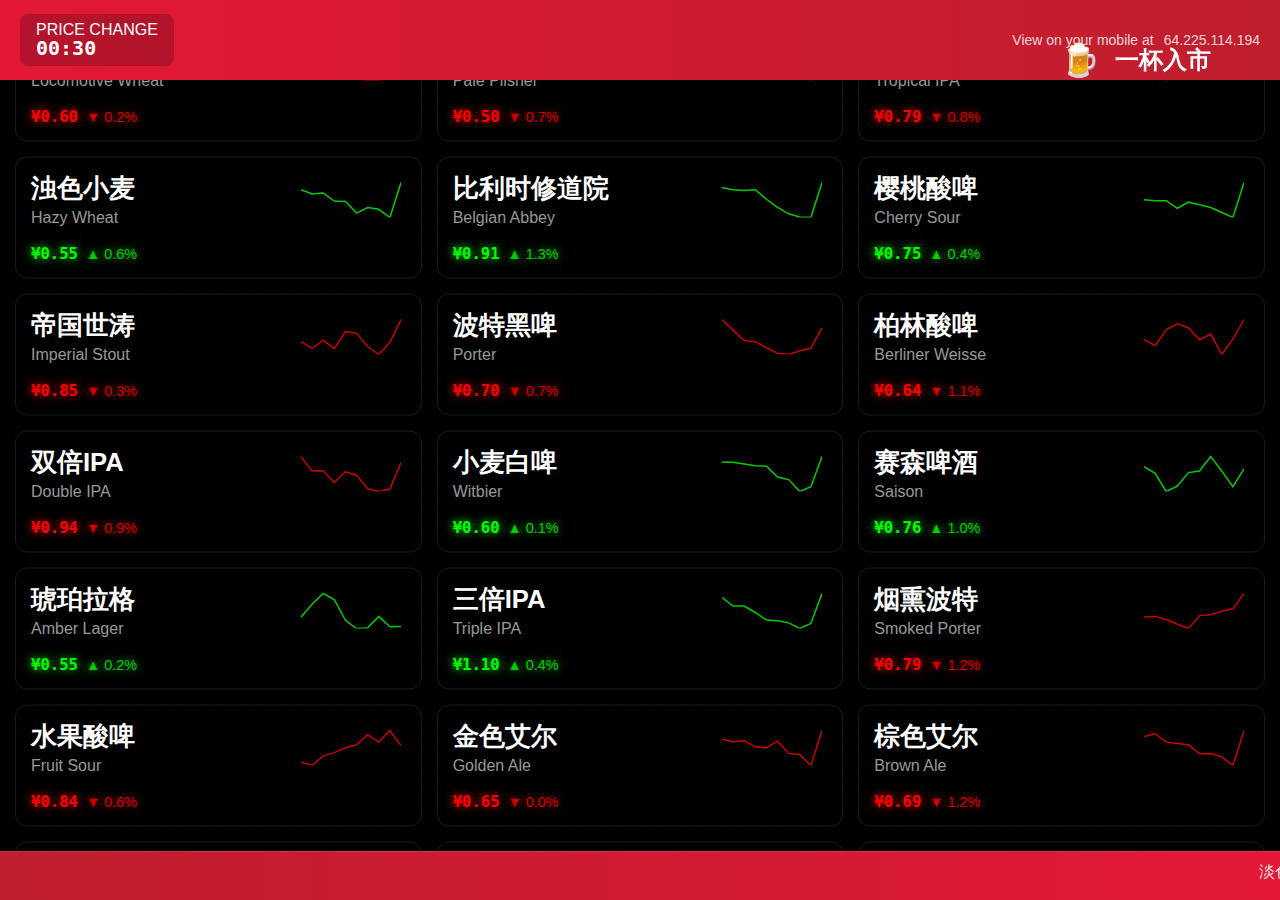
<file: index.html>
<!DOCTYPE html>
<html lang="zh">
<head>
    <meta charset="UTF-8">
    <meta name="viewport" content="width=device-width, initial-scale=1.0">
    <title>饮品交易平台</title>
    <link rel="stylesheet" href="./styles.css">
    <style>
        :root {
            --primary-bg: #000000;
            --text-color: #ffffff;
            --up-color: #00ff00;
            --down-color: #ff0000;
            --chart-bg: #001f3f;
            --header-bg: #000066;
            --border-color: #0066cc;
            --grid-line-color: rgba(0, 102, 204, 0.2);
        }

        body {
            margin: 0;
            padding: 0;
            background-color: var(--primary-bg);
            color: var(--text-color);
            font-family: -apple-system, BlinkMacSystemFont, "Segoe UI", Roboto, sans-serif;
            overflow: hidden;
        }

        .header {
            background: linear-gradient(90deg, #E31837 0%, #BE1E2D 100%);
            padding: 15px 20px;
            display: flex;
            align-items: center;
            justify-content: space-between;
            position: fixed;
            top: 0;
            left: 0;
            right: 0;
            z-index: 1000;
            height: 50px;
        }

        .logo {
            display: flex;
            align-items: center;
            gap: 15px;
            font-size: 24px;
            font-weight: bold;
            color: #fff;
        }

        .logo span {
            font-size: 32px;
        }

        .price-change {
            background: rgba(0, 0, 0, 0.2);
            border-radius: 8px;
            padding: 8px 16px;
        }

        .timer {
            font-family: monospace;
            font-size: 20px;
            font-weight: bold;
        }

        .mobile-qr {
            display: flex;
            align-items: center;
            gap: 10px;
            font-size: 14px;
            opacity: 0.8;
        }

        .grid-container {
            margin-top: 50px; /* 为顶部标题栏留出空间 */
            margin-bottom: 24px; /* 为底部信息栏留出空间 */
            display: grid;
            grid-template-columns: repeat(3, 1fr);
            gap: 15px;
            padding: 15px;
            height: calc(100vh - 120px);
            overflow: hidden;
            position: relative;
        }

        .scroll-container {
            position: absolute;
            top: 0;
            left: 0;
            right: 0;
            bottom: 0;
            display: grid;
            grid-template-columns: repeat(3, 1fr);
            gap: 15px;
            padding: 15px;
            transition: transform 0.5s linear;
        }

        .item {
            background: var(--card-bg);
            border-radius: 12px;
            padding: 15px;
            height: 90px;
            border: 1px solid rgba(255, 255, 255, 0.1);
        }

        .item-content {
            display: flex;
            flex-direction: column;
            height: 100%;
            position: relative;
        }

        .chart {
            position: absolute;
            top: 5px;
            right: 5px;
            width: 100px;
            height: 40px;
            opacity: 0.8;
        }

        .item-info {
            flex: 1;
            display: flex;
            flex-direction: column;
            justify-content: space-between;
            padding-right: 105px; /* 为波表留出空间 */
        }

        .item-name {
            font-size: 1.6em;
            font-weight: bold;
            color: var(--text-color);
            margin-bottom: 4px;
            line-height: 1.2;
        }

        .en-name {
            font-size: 1em;
            color: rgba(255, 255, 255, 0.6);
            margin-bottom: 8px;
            line-height: 1.2;
        }

        .price-info {
            display: flex;
            align-items: baseline;
            gap: 8px;
        }

        .price {
            font-size: 1.2em;
            font-weight: bold;
            font-family: monospace;
        }

        .price.up {
            color: var(--up-color);
        }

        .price.down {
            color: var(--down-color);
        }

        .change {
            font-size: 0.9em;
            opacity: 0.8;
        }

        .chart svg {
            width: 100%;
            height: 100%;
            display: block;
        }

        .chart polyline {
            fill: none;
            stroke-width: 1.5;
            vector-effect: non-scaling-stroke;
        }

        .news-ticker {
            position: fixed;
            bottom: 0;
            left: 0;
            right: 0;
            background: linear-gradient(90deg, #BE1E2D 0%, #E31837 100%);
            padding: 12px 20px;
            font-size: 16px;
            color: rgba(255, 255, 255, 0.9);
            white-space: nowrap;
            overflow: hidden;
            border-top: 1px solid rgba(255, 255, 255, 0.1);
            z-index: 1000;
            height: 24px;
        }

        .news-content {
            display: inline-block;
            white-space: nowrap;
            animation: ticker 60s linear infinite;
            padding-left: 100%;
        }

        .news-content span.up {
            color: #FFEB3B;
            font-weight: 500;
            margin: 0 2px;
        }

        .news-content span.down {
            color: #FFD700;
            font-weight: 500;
            margin: 0 2px;
        }

        .news-content .separator {
            margin: 0 20px;
            opacity: 0.5;
        }

        @keyframes ticker {
            0% { transform: translateX(0); }
            100% { transform: translateX(-100%); }
        }

        /* 添加网格背景 */
        .grid-container::before {
            content: '';
            position: absolute;
            top: 0;
            left: 0;
            right: 0;
            bottom: 0;
            background-image: 
                linear-gradient(var(--grid-line-color) 1px, transparent 1px),
                linear-gradient(90deg, var(--grid-line-color) 1px, transparent 1px);
            background-size: 20px 20px;
            pointer-events: none;
            opacity: 0.1;
        }
    </style>
</head>
<body>
    <div class="header">
        <div class="logo">
            <span>🍺</span>
            一杯入市
        </div>
        <div class="price-change">
            PRICE CHANGE
            <div class="timer">00:27</div>
        </div>
        <div class="mobile-qr">
            View on your mobile at
            <span>64.225.114.194</span>
        </div>
    </div>

    <div class="grid-container" id="products-grid">
        <div class="scroll-container"></div>
    </div>

    <div class="news-ticker">
        <div class="news-content" id="news-content">
            <!-- 新闻将通过JavaScript动态生成 -->
        </div>
    </div>

    <script src="./script.js"></script>
</body>
</html>
</file>
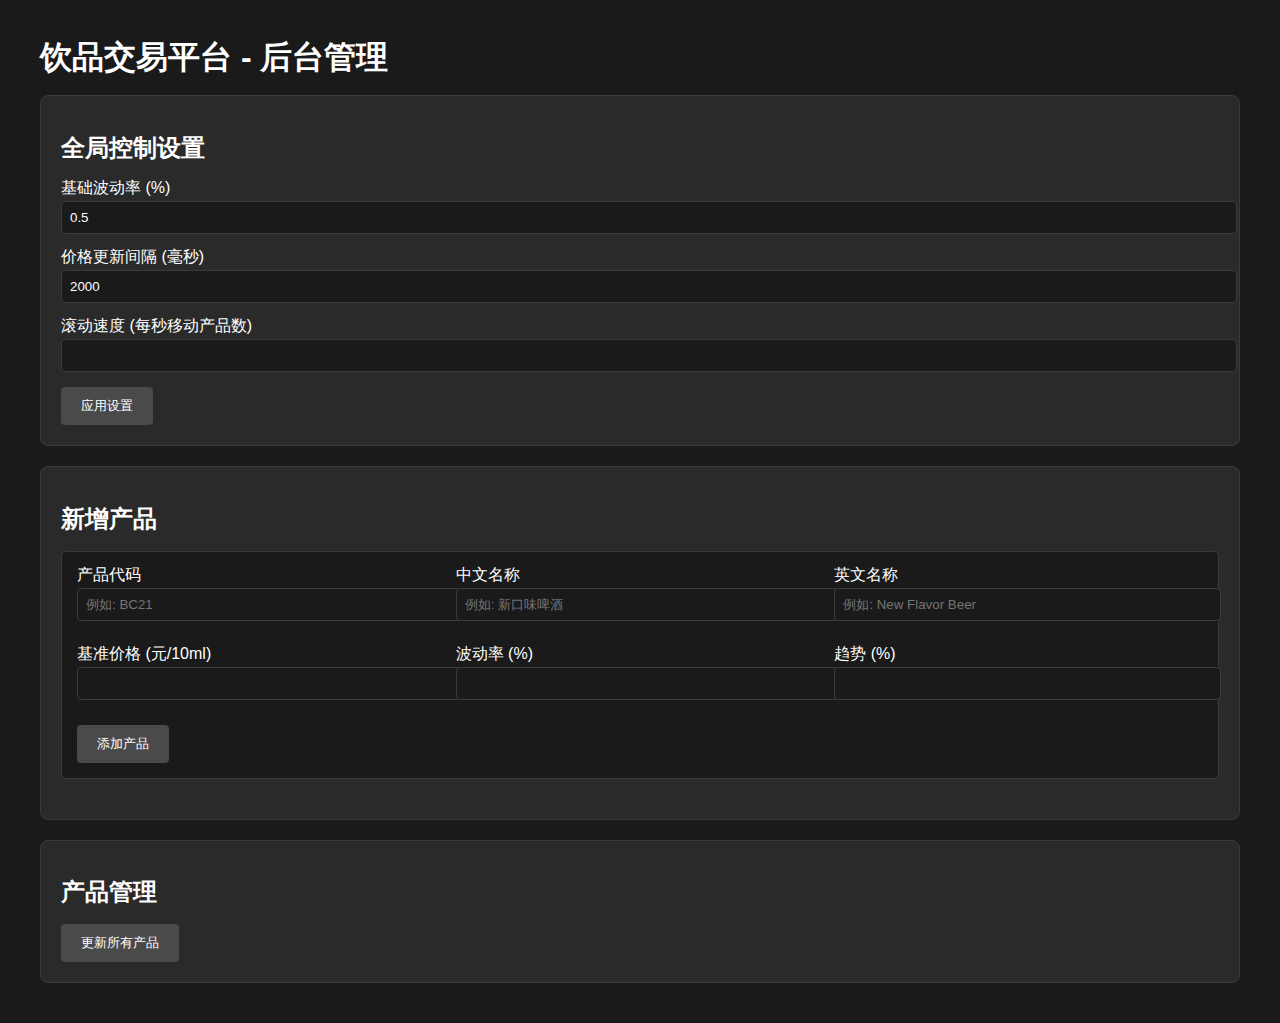
<file: admin.html>
<!DOCTYPE html>
<html lang="zh">
<head>
    <meta charset="UTF-8">
    <meta name="viewport" content="width=device-width, initial-scale=1.0">
    <title>饮品交易平台 - 后台管理</title>
    <link rel="stylesheet" href="./styles.css">
    <style>
        :root {
            --bg-color: #1a1a1a;
            --panel-bg: #2a2a2a;
            --text-color: #ffffff;
            --border-color: #3a3a3a;
            --button-bg: #4a4a4a;
            --button-hover: #5a5a5a;
            --up-color: #00ff00;
            --down-color: #ff0000;
        }

        body {
            font-family: Arial, sans-serif;
            margin: 0;
            padding: 20px;
            background-color: var(--bg-color);
            color: var(--text-color);
        }

        .container {
            max-width: 1200px;
            margin: 0 auto;
        }

        .panel {
            background-color: var(--panel-bg);
            border-radius: 8px;
            padding: 20px;
            margin-bottom: 20px;
            border: 1px solid var(--border-color);
        }

        .control-group {
            margin-bottom: 15px;
        }

        .control-group label {
            display: block;
            margin-bottom: 5px;
            color: var(--text-color);
        }

        .control-group input {
            width: 100%;
            padding: 8px;
            border: 1px solid var(--border-color);
            border-radius: 4px;
            background-color: var(--bg-color);
            color: var(--text-color);
        }

        button {
            background-color: var(--button-bg);
            color: var(--text-color);
            border: none;
            padding: 10px 20px;
            border-radius: 4px;
            cursor: pointer;
            margin-right: 10px;
        }

        button:hover {
            background-color: var(--button-hover);
        }

        .product-item {
            background-color: var(--bg-color);
            border: 1px solid var(--border-color);
            border-radius: 4px;
            padding: 15px;
            margin-bottom: 15px;
        }

        .product-header {
            display: flex;
            justify-content: space-between;
            align-items: center;
            margin-bottom: 10px;
        }

        .product-status {
            display: flex;
            align-items: center;
            gap: 10px;
        }

        .status-badge {
            padding: 4px 8px;
            border-radius: 4px;
            font-size: 0.9em;
        }

        .status-active {
            background-color: #2a5a2a;
            color: #00ff00;
        }

        .status-sold-out {
            background-color: #5a2a2a;
            color: #ff0000;
        }

        .status-hidden {
            background-color: #2a2a2a;
            color: #888;
        }

        .trend-info {
            margin-top: 10px;
            padding: 10px;
            background-color: var(--panel-bg);
            border-radius: 4px;
        }

        #status {
            position: fixed;
            top: 20px;
            right: 20px;
            background-color: var(--panel-bg);
            padding: 10px 20px;
            border-radius: 4px;
            display: none;
        }

        #status.active {
            display: block;
        }

        .add-product-form {
            background-color: var(--bg-color);
            border: 1px solid var(--border-color);
            border-radius: 4px;
            padding: 15px;
            margin-bottom: 20px;
        }

        .add-product-form h3 {
            margin-top: 0;
        }

        .form-row {
            display: grid;
            grid-template-columns: repeat(auto-fit, minmax(200px, 1fr));
            gap: 10px;
            margin-bottom: 10px;
        }

        .update-single-btn {
            background-color: #2a5a2a;
            color: #ffffff;
            border: none;
            padding: 8px 16px;
            border-radius: 4px;
            cursor: pointer;
            margin-top: 10px;
            width: 100%;
            transition: background-color 0.3s;
        }

        .update-single-btn:hover {
            background-color: #3a6a3a;
        }
    </style>
</head>
<body>
    <div class="container">
        <h1>饮品交易平台 - 后台管理</h1>
        
        <div class="panel">
            <h2>全局控制设置</h2>
            <div class="control-group">
                <label>基础波动率 (%)</label>
                <input type="number" id="baseVolatility" min="0" max="100" step="1">
            </div>
            <div class="control-group">
                <label>价格更新间隔 (毫秒)</label>
                <input type="number" id="updateInterval" min="1000" max="20000" step="100">
            </div>
            <div class="control-group">
                <label>滚动速度 (每秒移动产品数)</label>
                <input type="number" id="scrollSpeed" min="0.1" max="5" step="0.1">
            </div>
            <button onclick="updateGlobalSettings()">应用设置</button>
        </div>

        <div class="panel">
            <h2>新增产品</h2>
            <div class="add-product-form">
                <div class="form-row">
                    <div class="control-group">
                        <label>产品代码</label>
                        <input type="text" id="newCode" placeholder="例如: BC21">
                    </div>
                    <div class="control-group">
                        <label>中文名称</label>
                        <input type="text" id="newName" placeholder="例如: 新口味啤酒">
                    </div>
                    <div class="control-group">
                        <label>英文名称</label>
                        <input type="text" id="newEnName" placeholder="例如: New Flavor Beer">
                    </div>
                </div>
                <div class="form-row">
                    <div class="control-group">
                        <label>基准价格 (元/10ml)</label>
                        <input type="number" id="newBasePrice" min="0.3" max="1.6" step="0.01">
                    </div>
                    <div class="control-group">
                        <label>波动率 (%)</label>
                        <input type="number" id="newVolatility" min="0" max="100" step="1">
                    </div>
                    <div class="control-group">
                        <label>趋势 (%)</label>
                        <input type="number" id="newTrend" min="-50" max="20" step="1">
                    </div>
                </div>
                <button onclick="addNewProduct()">添加产品</button>
            </div>
        </div>

        <div class="panel">
            <h2>产品管理</h2>
            <div id="productList"></div>
            <button onclick="updateAllProducts()">更新所有产品</button>
        </div>
    </div>

    <div id="status"></div>
    <script src="./admin.js"></script>
</body>
</html>
</file>
<file: styles.css>
:root {
    --primary-bg: #000819;
    --secondary-bg: #001529;
    --up-color: #00ff00;
    --down-color: #ff0000;
    --neutral-color: #ffffff;
    --border-color: #1a3958;
    --text-color: #fff;
    --ticker-height: 120px;
}

@font-face {
    font-family: 'Digital';
    src: url('https://fonts.cdnfonts.com/css/ds-digital') format('woff2');
}

body {
    margin: 0;
    padding: 0;
    background-color: var(--primary-bg);
    color: var(--text-color);
    font-family: -apple-system, BlinkMacSystemFont, "Segoe UI", Roboto, "Helvetica Neue", Arial, sans-serif;
    overflow: hidden;
    line-height: 1;
}

/* 网格视图 */
.grid-view {
    display: none;
    width: 100vw;
    height: 100vh;
}

.grid-view.active {
    display: block;
}

.container {
    width: 100%;
    height: 100%;
    display: flex;
    flex-direction: column;
}

/* 顶部股票代码区 */
.ticker-strip {
    height: var(--ticker-height);
    background: var(--primary-bg);
    border-bottom: 1px solid var(--border-color);
    white-space: nowrap;
    overflow: hidden;
    position: relative;
}

.ticker-content {
    display: inline-flex;
    animation: scroll 60s linear infinite;
}

.ticker-item {
    display: flex;
    align-items: center;
    padding: 0 20px;
    height: var(--ticker-height);
    border-right: 1px solid var(--border-color);
    min-width: 300px;
}

.ticker-item-content {
    display: flex;
    flex-direction: column;
    gap: 5px;
}

.ticker-code {
    font-size: 24px;
    font-weight: bold;
    color: var(--text-color);
}

.ticker-name {
    font-size: 18px;
    color: rgba(255, 255, 255, 0.7);
}

.ticker-price {
    font-size: 32px;
    font-weight: bold;
}

.ticker-change {
    font-size: 20px;
    display: flex;
    align-items: center;
    gap: 5px;
}

/* 广告区域 */
.ad-container {
    height: 180px;
    position: relative;
    overflow: hidden;
    background: var(--secondary-bg);
    border: 1px solid var(--border-color);
    margin: 10px;
    border-radius: 8px;
    z-index: 10;
}

.ad-slide {
    position: absolute;
    top: 0;
    left: 0;
    width: 100%;
    height: 100%;
    display: flex;
    align-items: center;
    justify-content: center;
    opacity: 0;
    transition: opacity 1s ease-in-out;
}

.ad-slide.active {
    opacity: 1;
}

.ad-content {
    text-align: center;
    color: var(--text-color);
    padding: 20px;
    border-radius: 10px;
    background: rgba(0, 0, 0, 0.5);
    backdrop-filter: blur(5px);
    width: 80%;
    max-width: 800px;
}

.ad-content div:first-child {
    font-size: 42px;
    margin-bottom: 15px;
    font-weight: bold;
    text-shadow: 0 2px 4px rgba(0, 0, 0, 0.5);
}

.ad-content div:last-child {
    font-size: 32px;
    text-shadow: 0 2px 4px rgba(0, 0, 0, 0.5);
}

/* 产品网格 */
.products-grid {
    flex: 1;
    display: grid;
    grid-template-columns: repeat(5, 1fr);
    gap: 1px;
    background: var(--border-color);
    overflow: hidden;
    position: relative;
}

.products-container {
    position: absolute;
    top: 0;
    left: 0;
    width: 100%;
    display: grid;
    grid-template-columns: repeat(5, 1fr);
    gap: 1px;
    transition: transform 1s linear;
    will-change: transform;
}

/* 产品卡片 */
.product-card {
    background: var(--primary-bg);
    padding: 20px;
    display: flex;
    flex-direction: column;
    height: calc(25vh - 46px);
    box-sizing: border-box;
    cursor: pointer;
    transition: all 0.3s ease;
    position: relative;
}

.product-card:hover {
    background: var(--secondary-bg);
    transform: scale(1.02);
}

.product-info {
    margin-bottom: 10px;
}

.product-name {
    font-size: 24px;
    font-weight: bold;
    margin-bottom: 10px;
}

.product-price {
    font-size: 36px;
    font-weight: bold;
    display: flex;
    justify-content: space-between;
    align-items: baseline;
}

.change-rate {
    font-size: 24px;
}

.mini-chart {
    flex: 1;
    position: relative;
    margin-top: 10px;
}

.mini-chart svg {
    position: absolute;
    top: 0;
    left: 0;
    width: 100%;
    height: 100%;
}

.mini-chart svg polyline {
    stroke-width: 1;
    fill: none;
    vector-effect: non-scaling-stroke;
}

/* 涨跌颜色样式 */
.up {
    color: var(--up-color);
    text-shadow: 0 0 10px var(--up-color);
}

.down {
    color: var(--down-color);
    text-shadow: 0 0 10px var(--down-color);
}

/* 动画效果 */
@keyframes scroll {
    0% { transform: translateX(0); }
    100% { transform: translateX(-100%); }
}

@keyframes flash {
    0% { opacity: 0.8; }
    50% { opacity: 1; }
    100% { opacity: 0.8; }
}

.flash {
    animation: flash 0.5s ease-in-out;
}

/* 响应式布局 */
@media screen and (min-width: 2560px) {
    .products-container {
        grid-template-columns: repeat(6, 1fr);
    }
    .product-name {
        font-size: 32px;
    }
    .product-price {
        font-size: 48px;
    }
    .change-rate {
        font-size: 32px;
    }
}

@media screen and (max-width: 1920px) {
    .products-container {
        grid-template-columns: repeat(5, 1fr);
    }
}

@media screen and (max-width: 1366px) {
    .products-container {
        grid-template-columns: repeat(4, 1fr);
    }
    .product-name {
        font-size: 20px;
    }
    .product-price {
        font-size: 32px;
    }
    .change-rate {
        font-size: 20px;
    }
}

/* Logo样式 */
.logo {
    position: absolute;
    top: 20px;
    right: 20px;
    width: 200px;
    height: 80px;
    background: url('logo.png') no-repeat center;
    background-size: contain;
    z-index: 10;
}

/* 视图切换按钮 */
.view-toggle {
    position: fixed;
    bottom: 20px;
    right: 20px;
    width: 60px;
    height: 60px;
    background: rgba(255, 255, 255, 0.1);
    border: 1px solid var(--border-color);
    border-radius: 50%;
    cursor: pointer;
    z-index: 1000;
    display: flex;
    align-items: center;
    justify-content: center;
    color: var(--text-color);
    font-size: 24px;
    transition: all 0.3s ease;
}

.view-toggle:hover {
    background: rgba(255, 255, 255, 0.2);
    transform: scale(1.1);
}

/* 全屏单品详细视图 */
.detail-view {
    display: none;
    position: fixed;
    top: 0;
    left: 0;
    width: 100vw;
    height: 100vh;
    background: var(--primary-bg);
    z-index: 900;
}

.detail-view.active {
    display: flex;
    flex-direction: column;
}

.detail-header {
    height: 150px;
    display: flex;
    align-items: center;
    justify-content: space-between;
    padding: 0 50px;
    background: linear-gradient(to right, var(--primary-bg), var(--secondary-bg));
}

.detail-info {
    display: flex;
    flex-direction: column;
    gap: 10px;
}

.detail-code {
    font-size: 48px;
    font-weight: bold;
}

.detail-name {
    font-size: 32px;
    opacity: 0.8;
}

.detail-price {
    font-size: 72px;
    font-weight: bold;
}

.detail-change {
    font-size: 36px;
    display: flex;
    align-items: center;
    gap: 10px;
}

.detail-chart {
    flex: 1;
    padding: 20px;
    position: relative;
}

.chart-container {
    width: 100%;
    height: 100%;
    position: relative;
}

.price-line {
    position: absolute;
    bottom: 0;
    left: 0;
    width: 100%;
    height: 2px;
    background: var(--border-color);
}

.price-point {
    position: absolute;
    width: 6px;
    height: 6px;
    border-radius: 50%;
    transform: translate(-50%, -50%);
    transition: all 0.3s ease;
}

.trend-line {
    position: absolute;
    height: 2px;
    transition: all 0.3s ease;
}

/* 产品选择器 */
.product-selector {
    position: fixed;
    top: 50%;
    left: 20px;
    transform: translateY(-50%);
    display: flex;
    flex-direction: column;
    gap: 10px;
    z-index: 1000;
}

.product-selector-item {
    padding: 10px;
    background: rgba(255, 255, 255, 0.1);
    border: 1px solid var(--border-color);
    cursor: pointer;
    transition: all 0.3s ease;
}

.product-selector-item:hover,
.product-selector-item.active {
    background: rgba(255, 255, 255, 0.2);
}

.detail-chart svg polyline {
    stroke-width: 2;
    fill: none;
    vector-effect: non-scaling-stroke;
}

.item-name {
    font-size: 1.2em;
    font-weight: bold;
    margin-bottom: 5px;
    color: var(--text-color);
}

.en-name {
    font-size: 0.8em;
    color: #888;
    font-weight: normal;
}
</file>
